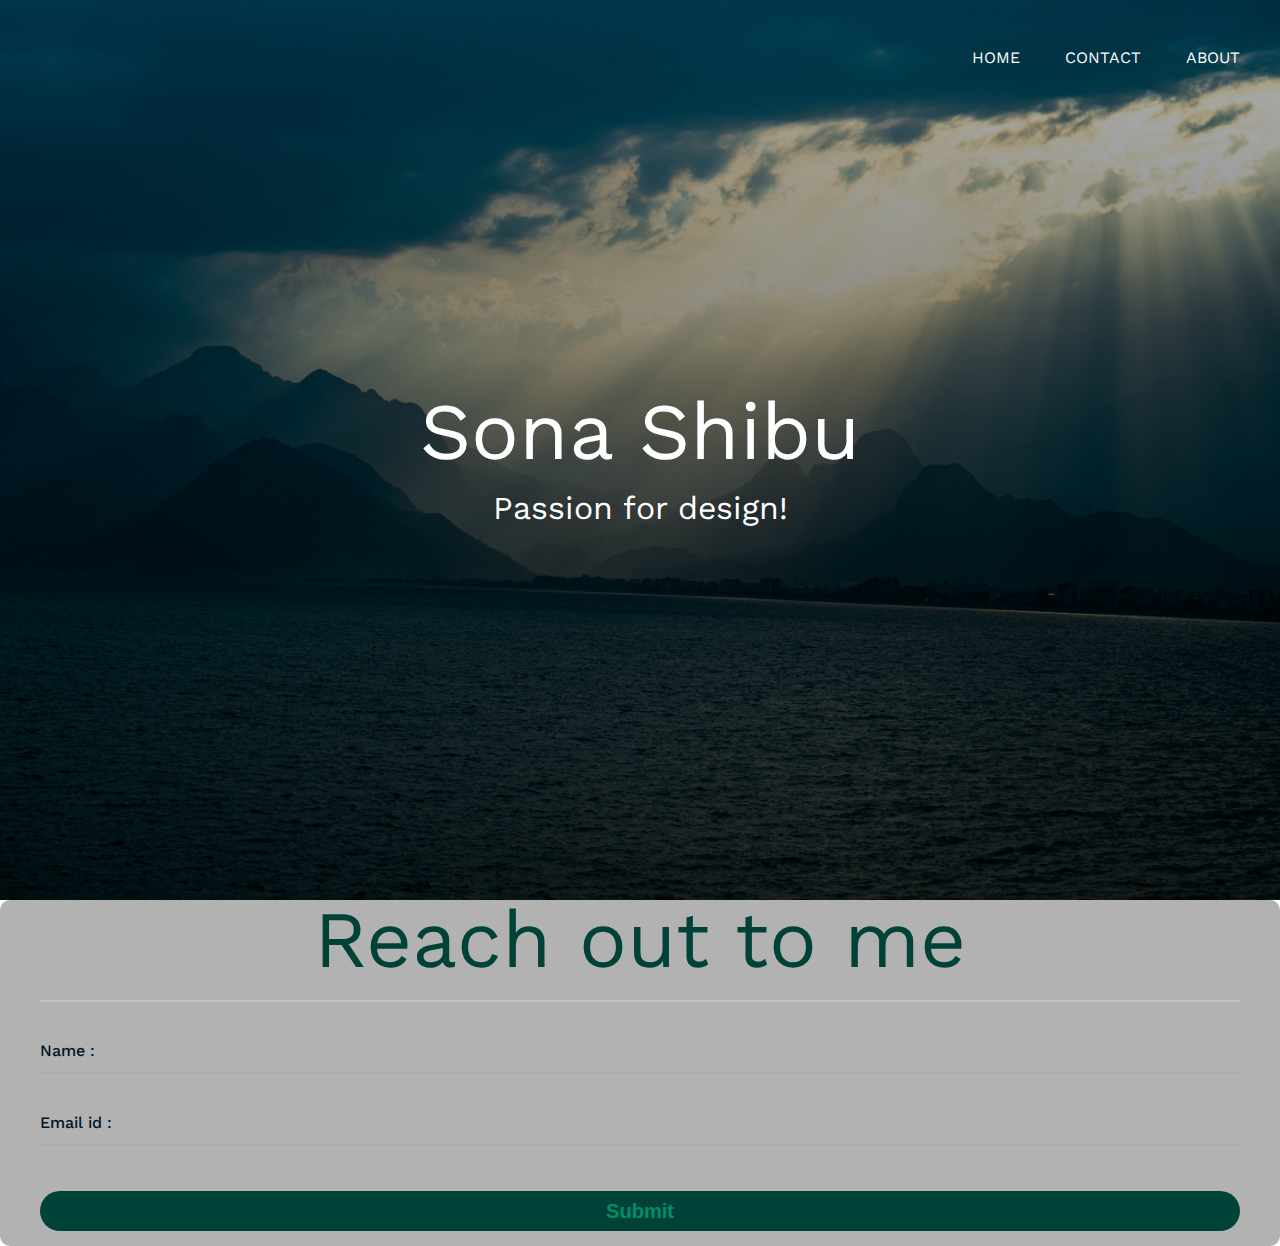
<file: index.html>
<!DOCTYPE html>
<html>
<head>
	<meta charset="utf-8">
	<title>Sona Shibu | CS Life</title>
<link href="https://fonts.googleapis.com/css2?family=Work+Sans:ital,wght@0,100;0,400;0,500;0,700;1,300&display=swap" rel="stylesheet">
<link rel="stylesheet" type="text/css" href="vendors/css/fluid.css">
<link rel="stylesheet" type="text/css" href="resources/css/style.css">
<link rel="stylesheet" type="text/css" href="resources/css/style2.css">
</head>
<body>
	<header>
		<nav>
				
				<ul class="main-nav">
					<li><a href="#">Home</a></li>
					<li><a href="conta.html">Contact</a></li>
					<li><a href="#">About</a></li>
				</ul>
			</nav>
			<div class="header-box">
				<div class="header-text-box">
					<h1>Sona Shibu</h1>
					<h2>Passion for design!</h2>
					<!--<a href="#" class="btn btn-full">Click me!!</a>-->
				</div>
			</div>
	</header>
	

	<div class="center">

		<form action="index2.html" >
		
			<h1>Reach out to me</h1>
	

			<div class="textfield">
			<label>Name :</label>
			<input type="text">
			</div>
			
			<div class="textfield">
			<label>Email id :</label>
			<input type="text"> 
			</div>

			
			<input type="submit" value="Submit">
			
		</form>
	</div>
</html>
</file>
<file: resources/css/style.css>
* {
	margin: 0;
	padding: 0;
	box-sizing: border-box;
}

html,
body {
	background-color: #fff;
	color: #000;
	text-rendering: optimizeLegibility;
	font-size: 16px;
	font-family: 'Work Sans', 'Arial',sans-serif;
	font-weight: 300;
}

.row {
	max-width: 1140px;
	margin: 0 auto;
}

header{
	background-image:linear-gradient(rgba(0,0,0,.3),rgba(0,0,0,.7)), url(img/header-image.jpg);
	height: 100vh; /* viewport height */
	background-size: cover;
	background-position: center;
	position: relative;
}
 
.header-box{
	position: absolute;
	top: 50%;
	left: 50%;
	transform: translate(-50%,-25%); /*horizontal, vertical*/
	text-align: center;
}


h1{
	font-size: 500%;
	color: #fff;
	font-weight: 400;
	margin-bottom: 20px;
}

h2{
	font-size: 200%;
	color: #fff;
	font-weight: 400;
	margin-bottom:100px;
}


/*.header-text-box {
	margin-bottom:100px;
}



.btn:link,
.btn:visited{
	font-weight: 400;
	text-decoration: none;
	padding: 10px 30px;
	border-radius: 200px;
}

.btn-full:link,
.btn-full:visited{
	font-weight: 400;
	background-color:#ed07b7;
	color: #fff;
}


.btn-full:hover,
.btn-full:active{
	font-weight: 400;
	background-color:#be0692;
}
*/

.main-nav{
	list-style: none;
	float: right;
	margin-top: 50px;
}

.main-nav li{
	display: inline-block;
	margin-right: 40px;
	text-transform: uppercase;
	font-weight: 400;
}

.main-nav li a:link,
.main-nav li a:visited {
	text-decoration: none;
	color: #fff;
}

.main-nav li a:hover,
.main-nav li a:active{
	border-bottom: 2px solid #be0692;
}
</file>
<file: resources/css/style2.css>
.center h1{
    text-align: center;
    color:rgb(0, 65, 56);
    padding:0 0 20px 0;
    border-bottom: 2px solid silver;
}


.center form{
    padding:0 40px;

}



.center{
    position: relative;
    top: 50%;
    left: 50%;
    transform: translate(-50%,0%);
    background: rgba(0,0,0,.3);
    border-radius: 10px;

}
form .textfield{
    position: relative;
    margin: 30px 0;
    color: #001527;
    font-weight: 500;
    border-bottom: 2px solid #adadad;
}

.textfield:hover{
    color: rgba(0, 2, 2, 0.733);
    border-bottom:2px solid rgba(0, 78, 83, 0.733);
    transition: 0.5s;
}



.textfield input{
    background: none;
    border: none;
    width: 100px;
    height: 40px;
    font-size: 16px;
    color: rgb(9, 0, 22);
}



input[type="submit"] {
    margin: 15px 10px 15px 0;
    width: 100%;
    height: 40px;
    border-radius: 25px;
    border: rgb(214, 181, 245);
    color: rgb(0, 143, 107);
    background-color: rgb(0, 65, 56);
    font-size: 20px;
    font-weight: 700;
    cursor: pointer;
}

input[type="submit"]:hover{
    border:2px solid rgba(0, 78, 83, 0.733);
    color: rgb(0, 121, 115);
    background: rgb(0, 100, 107);
}
</file>
<file: vendors/css/fluid.css>
/* html5reset.css - 01/11/2011 */

html, body, div, span, object, iframe,
h1, h2, h3, h4, h5, h6, p, blockquote, pre,
abbr, address, cite, code,
del, dfn, em, img, ins, kbd, q, samp,
small, strong, sub, sup, var,
b, i,
dl, dt, dd, ol, ul, li,
fieldset, form, label, legend,
table, caption, tbody, tfoot, thead, tr, th, td,
article, aside, canvas, details, figcaption, figure, 
footer, header, hgroup, menu, nav, section, summary,
time, mark, audio, video {
    margin: 0;
    padding: 0;
    border: 0;
    outline: 0;
    font-size: 100%;
    vertical-align: baseline;
    background: transparent;
}

body {
    line-height: 1;
}

article,aside,details,figcaption,figure,
footer,header,hgroup,menu,nav,section { 
	display: block;
}

nav ul {
    list-style: none;
}

blockquote, q {
    quotes: none;
}

blockquote:before, blockquote:after,
q:before, q:after {
    content: '';
    content: none;
}

a {
    margin: 0;
    padding: 0;
    font-size: 100%;
    vertical-align: baseline;
    background: transparent;
}

/* change colours to suit your needs */
ins {
    background-color: #ff9;
    color: #000;
    text-decoration: none;
}

/* change colours to suit your needs */
mark {
    background-color: #ff9;
    color: #000; 
    font-style: italic;
    font-weight: bold;
}

del {
    text-decoration:  line-through;
}

abbr[title], dfn[title] {
    border-bottom: 1px dotted;
    cursor: help;
}

table {
    border-collapse: collapse;
    border-spacing: 0;
}

/* change border colour to suit your needs */
hr {
    display: block;
    height: 1px;
    border: 0;   
    border-top: 1px solid #cccccc;
    margin: 1em 0;
    padding: 0;
}

input, select {
    vertical-align: middle;
}



/*  SECTIONS  ============================================================================= */

.section {
	clear: both;
	padding: 0px;
	margin: 0px;
}

/*  GROUPING  ============================================================================= */


.row:before,
.row:after {
    content:"";
    display:table;
}
.row:after {
    clear:both;
}
.row {
    zoom:1; /* For IE 6/7 (trigger hasLayout) */
}

/*  GRID COLUMN SETUP   ==================================================================== */

.col {
	display: block;
	float:left;
	margin: 1% 0 1% 1.6%;
}

.col:first-child { margin-left: 0; } /* all browsers except IE6 and lower */


/*  REMOVE MARGINS AS ALL GO FULL WIDTH AT 480 PIXELS */

@media only screen and (max-width: 480px) {
	.col { 
		margin: 1% 0 1% 0%;
	}
}

/*  GRID OF TWO   ============================================================================= */


.span_2_of_2 {
	width: 100%;
}

.span_1_of_2 {
	width: 49.2%;
}

/*  GO FULL WIDTH AT LESS THAN 480 PIXELS */

@media only screen and (max-width: 480px) {
	.span_2_of_2 {
		width: 100%; 
	}
	.span_1_of_2 {
		width: 100%; 
	}
}

/*  GRID OF THREE   ============================================================================= */

	
.span_3_of_3 {
	width: 100%; 
}

.span_2_of_3 {
	width: 66.13%; 
}

.span_1_of_3 {
	width: 32.26%; 
}


/*  GO FULL WIDTH AT LESS THAN 480 PIXELS */

@media only screen and (max-width: 480px) {
	.span_3_of_3 {
		width: 100%; 
	}
	.span_2_of_3 {
		width: 100%; 
	}
	.span_1_of_3 {
		width: 100%;
	}
}

/*  GRID OF FOUR   ============================================================================= */

	
.span_4_of_4 {
	width: 100%; 
}

.span_3_of_4 {
	width: 74.6%; 
}

.span_2_of_4 {
	width: 49.2%; 
}

.span_1_of_4 {
	width: 23.8%; 
}


/*  GO FULL WIDTH AT LESS THAN 480 PIXELS */

@media only screen and (max-width: 480px) {
	.span_4_of_4 {
		width: 100%; 
	}
	.span_3_of_4 {
		width: 100%; 
	}
	.span_2_of_4 {
		width: 100%; 
	}
	.span_1_of_4 {
		width: 100%; 
	}
}
</file>
